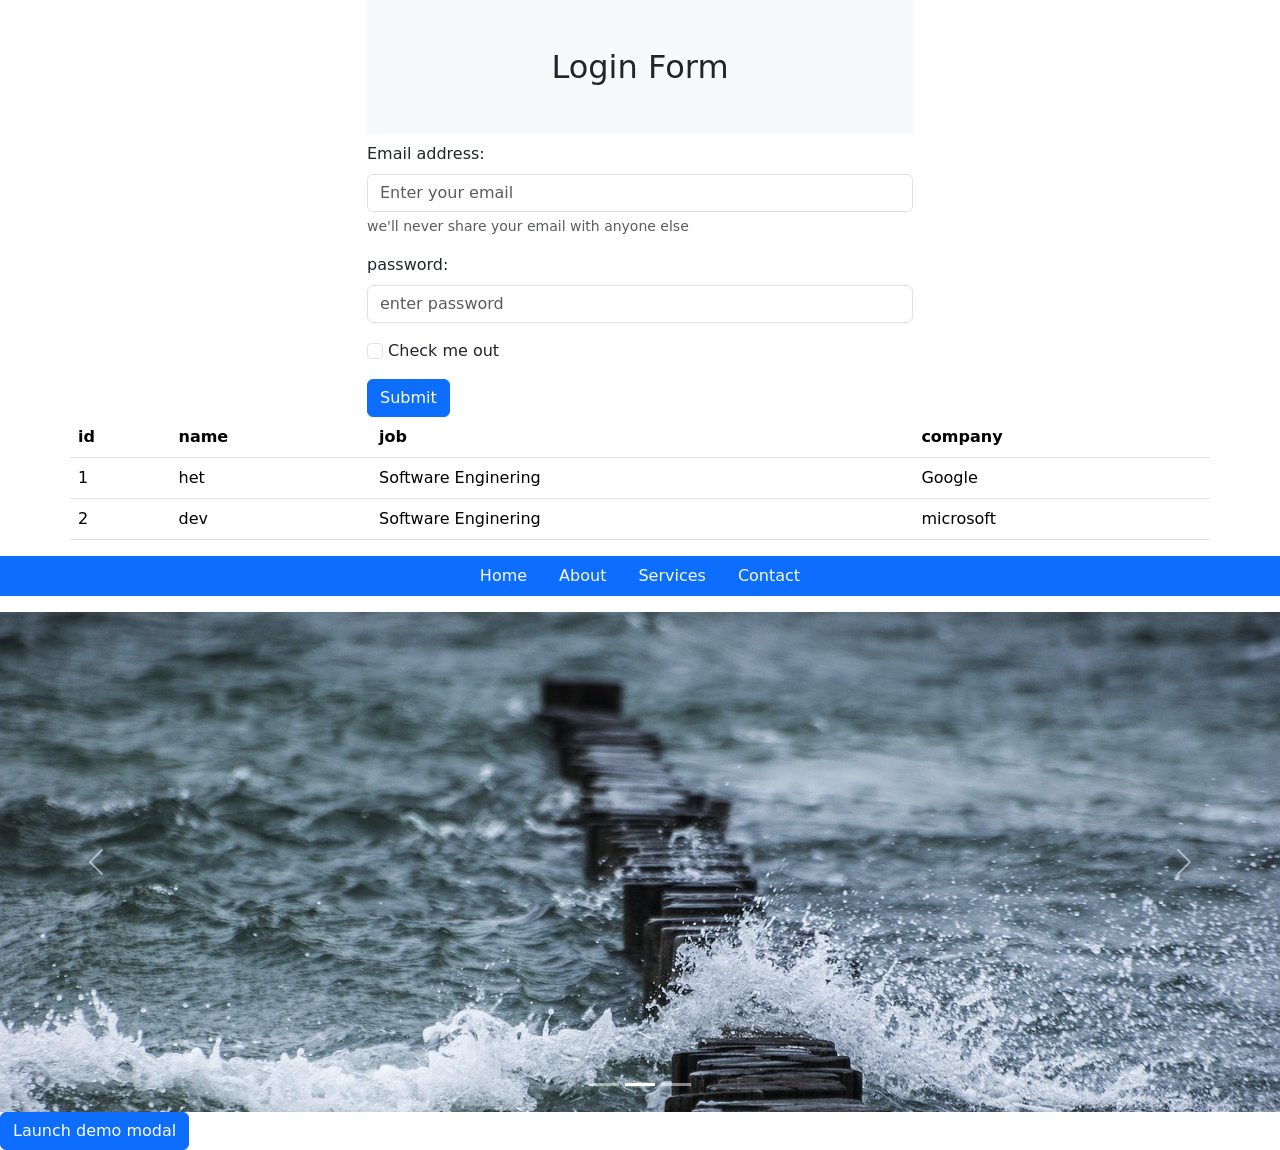
<file: Form.html>
<!DOCTYPE html>
<html lang="en">
<head>
    <meta charset="UTF-8">
    <meta name="viewport" content="width=device-width, initial-scale=1.0">
    <title>Form</title>
    <link rel="stylesheet" href="style.css">
     <link rel="stylesheet" 
    href="https://cdn.jsdelivr.net/npm/bootstrap@5.3.8/dist/css/bootstrap.min.css">
</head>
<body>
      <div class="container">
        <div class="row">
            <div class="col-md-6 offset-md-3">
                <h2 class="text-center p-5 bg-light">Login Form</h2>
        
                <form>
                    <div class="mb-3">
                        <label class="form-label">Email address:</label>
                        <input type="email"
                        class="form-control" placeholder="Enter your email">
                        <div class="form-text">we'll never share your email with anyone else</div>  
                    </div>
                    <div class="mb-3">
                        <label class="form-label">password:</label>
                            <input type="password" class="form-control" placeholder="enter password">
                    </div>
                    <div class="mb-3">
                        <input type="checkbox" class="form-check-input">
                        <label  class="form-check-label">Check me out</label>
                    </div>
                    <button class="btn btn-primary">Submit</button>
                </form>
            </div>
        </div>
      </div>

      <!-- Html table-->
       <div class="container">
        <div class="row">
            <table class="table">
             <thead>
               <tr>
                <th>id</th>
                <th>name</th>
                <th>job</th>
                <th>company</th>
               </tr>
             </thead>
               
             <tbody>
              <tr>
                <td>1</td>
                <td>het</td>
                <td>Software Enginering</td>
                <td>Google</td>
               </tr>
                <tr>
                <td>2</td>
                <td>dev</td>
                <td>Software Enginering</td>
                <td>microsoft</td>
               </tr>
             </tbody>
            </table>
        </div>
       </div>
        <!-- navigation-->
         <nav class="nav mb-3 d-flex justify-content-center bg-primary">
         <a href="#" class="nav-link text-light">Home</a>
         <a href="#" class="nav-link text-light">About</a>
         <a href="#" class="nav-link text-light">Services</a>
         <a href="#" class="nav-link text-light">Contact</a>
        </nav>

        <!--slider copy code for bootstrap in navigation at carosel for search-->
        <div id="carouselExampleIndicators" class="carousel slide"
        data-bs-ride="carousel"
        data-bs-interval="1000">
  <div class="carousel-indicators">
    <button type="button" data-bs-target="#carouselExampleIndicators" data-bs-slide-to="0" class="active" aria-current="true" aria-label="Slide 1"></button>
    <button type="button" data-bs-target="#carouselExampleIndicators" data-bs-slide-to="1" aria-label="Slide 2"></button>
    <button type="button" data-bs-target="#carouselExampleIndicators" data-bs-slide-to="2" aria-label="Slide 3"></button>
  </div>
  <div class="carousel-inner">
    <div class="carousel-item active">
      <img src="./images/h.jpg" class="d-block w-100" alt="mountain">
    </div>
    <div class="carousel-item">
      <img src="./images/see.jpg" class="d-block w-100" alt="see">
    </div>
    <div class="carousel-item">
      <img src="./images/stockMarket.jpg" class="d-block w-100" alt="graph">
    </div>
  </div>
  <button class="carousel-control-prev" type="button" data-bs-target="#carouselExampleIndicators" data-bs-slide="prev">
    <span class="carousel-control-prev-icon" aria-hidden="true"></span>
    <span class="visually-hidden">Previous</span>
  </button>
  <button class="carousel-control-next" type="button" data-bs-target="#carouselExampleIndicators" data-bs-slide="next">
    <span class="carousel-control-next-icon" aria-hidden="true"></span>
    <span class="visually-hidden">Next</span>
  </button>
</div>

<!-- Button trigger modal -->
<button type="button" class="btn btn-primary" data-bs-toggle="modal" data-bs-target="#exampleModal">
  Launch demo modal
</button>

<!-- Modal -->
<div class="modal fade" id="exampleModal" tabindex="-1" aria-labelledby="exampleModalLabel" aria-hidden="true">
  <div class="modal-dialog">
    <div class="modal-content">
      <div class="modal-header">
        <h1 class="modal-title fs-5" id="exampleModalLabel">Modal title</h1>
        <button type="button" class="btn-close" data-bs-dismiss="modal" aria-label="Close"></button>
      </div>
      <div class="modal-body">
        ...
      </div>
      <div class="modal-footer">
        <button type="button" class="btn btn-secondary" data-bs-dismiss="modal">Close</button>
        <button type="button" class="btn btn-primary">Save changes</button>
      </div>
    </div>
  </div>
</div>
 
    <script src="https://cdn.jsdelivr.net/npm/bootstrap@5.3.8/dist/js/bootstrap.bundle.min.js"></script>  
</body>
</html>
</file>
<file: style.css>
.carousel-item{
    height: 500px !important;
}
</file>
